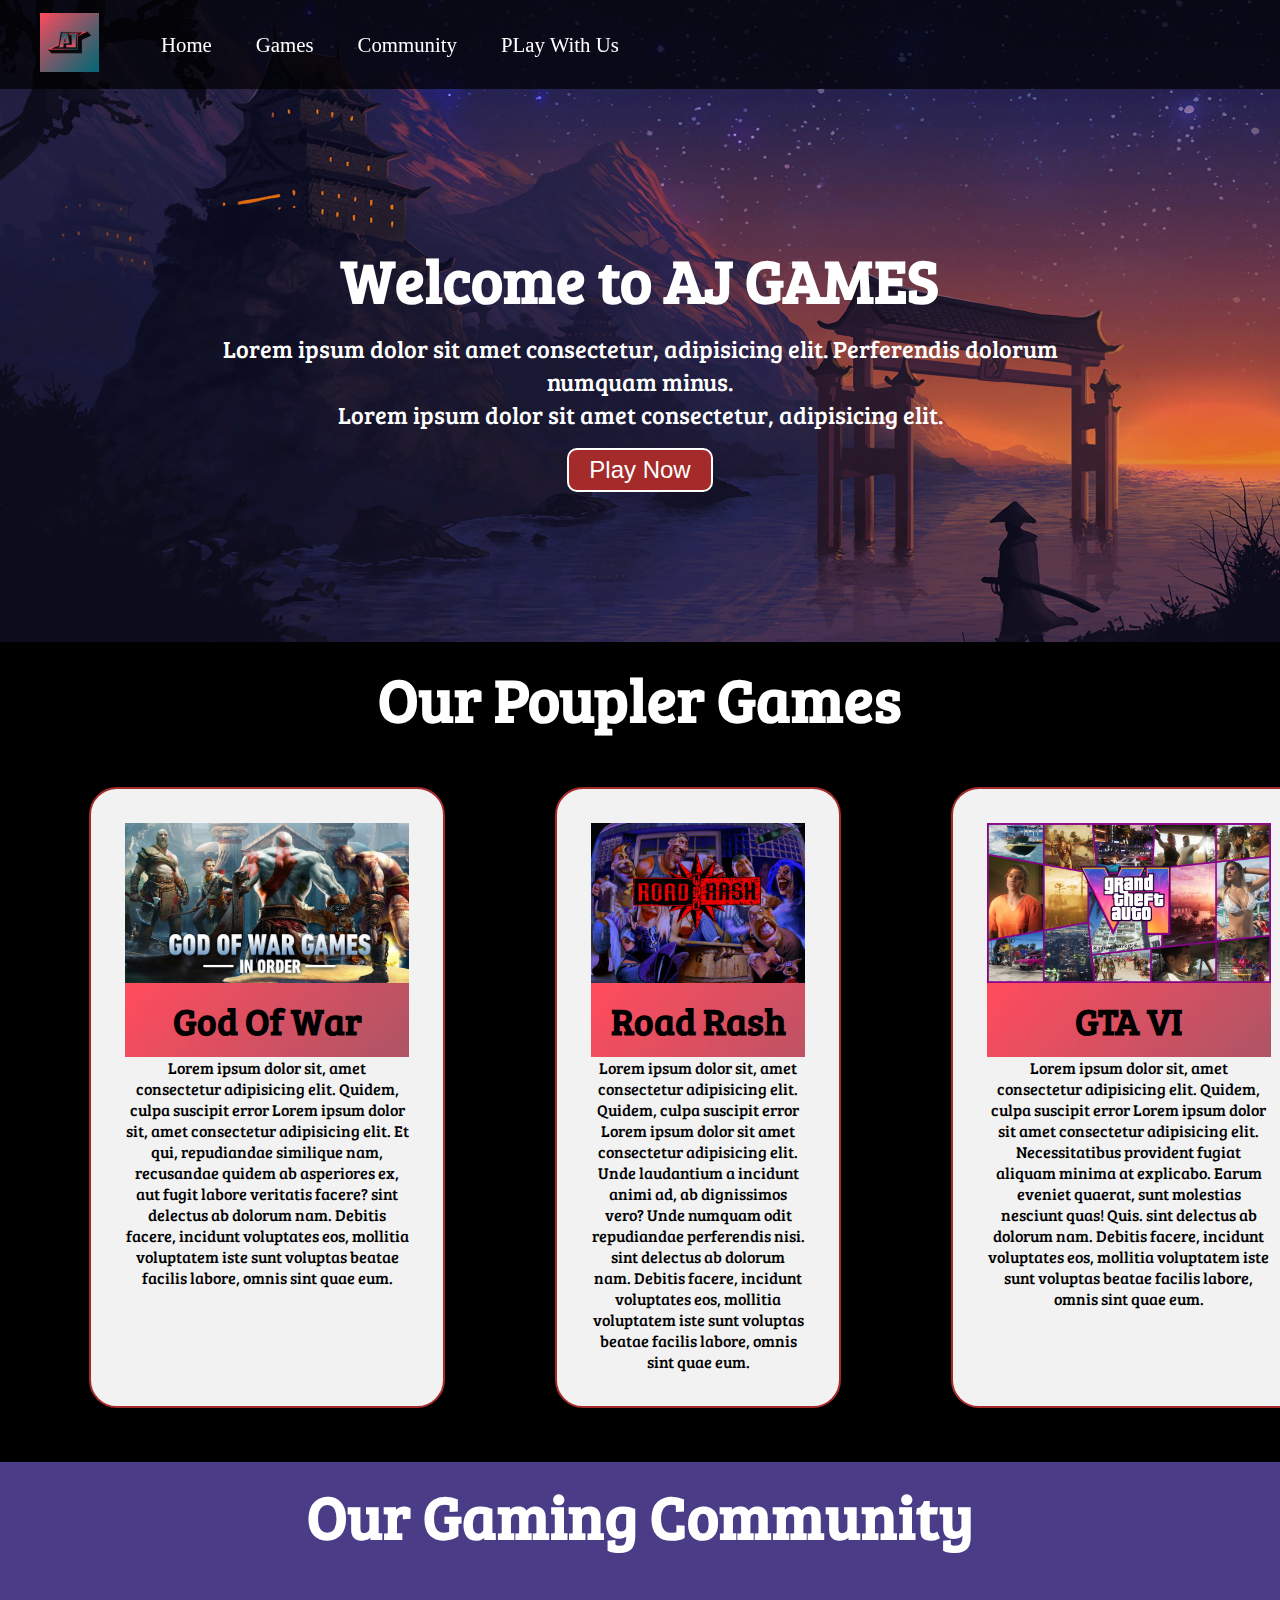
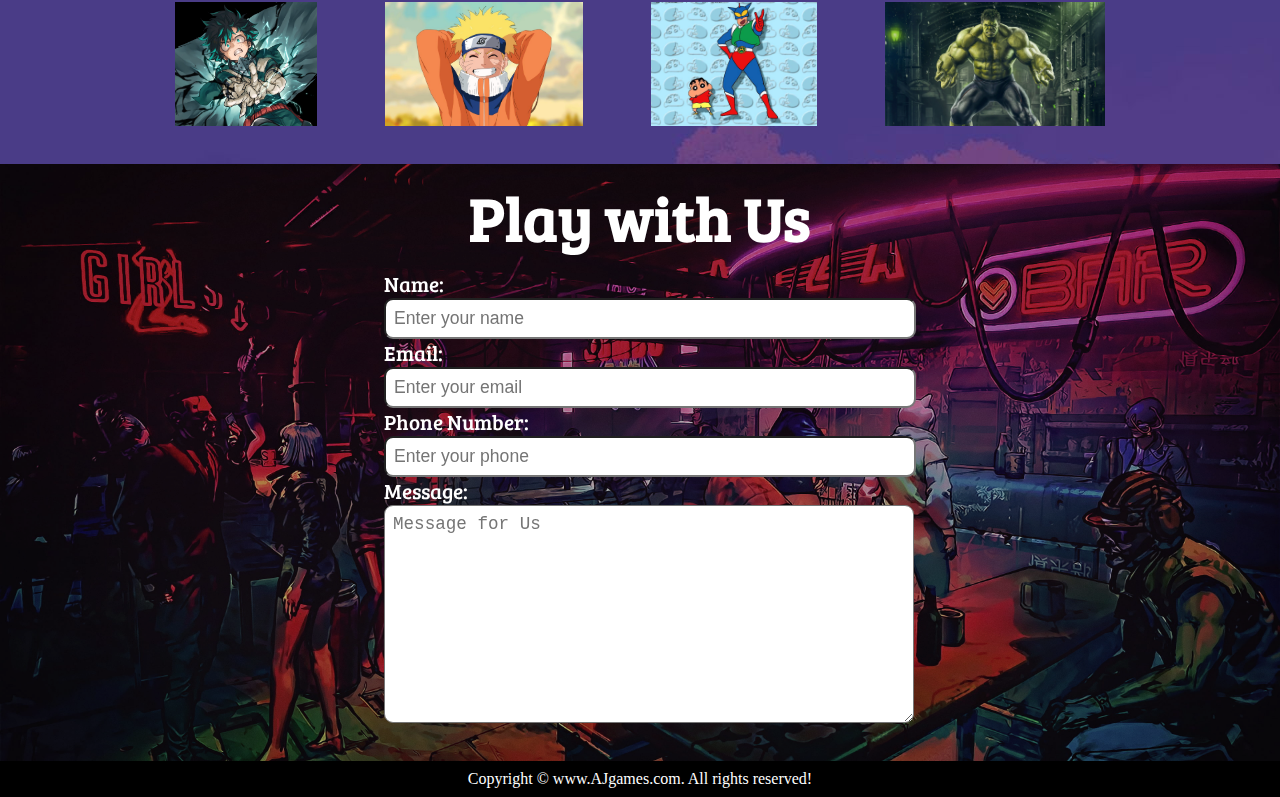
<file: project2/index.html>
<!DOCTYPE html>
<html lang="en">

<head>
    <meta charset="UTF-8">
    <meta name="viewport" content="width=device-width, initial-scale=1.0">
    <meta http-equiv="X-UA-Compatible" content="ie=edge">
    <title>AJ GAMES</title>
    <link rel="stylesheet" href="css/style.css">
    <link rel="stylesheet" media="screen and (max-width: 1170px)" href="css/phone.css">
    <link href="https://fonts.googleapis.com/css?family=Baloo+Bhai|Bree+Serif&display=swap" rel="stylesheet">
</head>

<body>
    <nav id="navbar">
        <div id="logo">
            <img src="./AJ.avif" alt="AJ GAMES">
        </div>
        <ul>
            <li class="item"><a href="#home">Home</a></li>
            <li class="item"><a href="#services-container">Games</a></li>
            <li class="item"><a href="#client-section">Community</a></li>
            <li class="item"><a href="#contact">PLay With Us</a></li>
        </ul>
    </nav>

    <section id="home">
        <h1 class="h-primary">Welcome to AJ GAMES</h1>
        <p>Lorem ipsum dolor sit amet consectetur, adipisicing elit. Perferendis dolorum numquam minus. </p>
        <p>Lorem ipsum dolor sit amet consectetur, adipisicing elit. </p>
        <button class="btn">Play  Now</button>
    </section>

    <section id="services-container">
        <h1 class="h-primary center">Our Poupler Games</h1>
        <div id="services">
            <div class="box">
                <img src="./god-of-war-games-in-order-1677630425176.jpg" alt="">
                <h2 class="h-secondary center">God Of War</h2>
                <p class="center">Lorem ipsum dolor sit, amet consectetur adipisicing elit. Quidem, culpa suscipit error
                    Lorem ipsum dolor sit, amet consectetur adipisicing elit. Et qui, repudiandae similique nam, recusandae quidem ab asperiores ex, aut fugit labore veritatis facere?
                    sint delectus ab dolorum nam. Debitis facere, incidunt voluptates eos, mollitia voluptatem iste sunt
                    voluptas beatae facilis labore, omnis sint quae eum.</p>
            </div>
            <div class="box">
                <img src="./ziP9s.jpg" alt="">
                <h2 class="h-secondary center">Road Rash</h2>
                <p class="center">Lorem ipsum dolor sit, amet consectetur adipisicing elit. Quidem, culpa suscipit error
                    Lorem ipsum dolor sit amet consectetur adipisicing elit. Unde laudantium a incidunt animi ad, ab dignissimos vero? Unde numquam odit repudiandae perferendis nisi.

                    sint delectus ab dolorum nam. Debitis facere, incidunt voluptates eos, mollitia voluptatem iste sunt
                    voluptas beatae facilis labore, omnis sint quae eum.</p>
            </div>
            <div class="box">
                <img src="./wallpaperflare.com_wallpaper.jpg" alt="">
                <h2 class="h-secondary center">GTA VI</h2>
                <p class="center">Lorem ipsum dolor sit, amet consectetur adipisicing elit. Quidem, culpa suscipit error
                    Lorem ipsum dolor sit amet consectetur adipisicing elit. Necessitatibus provident fugiat aliquam minima at explicabo. Earum eveniet quaerat, sunt molestias nesciunt quas! Quis.
                    sint delectus ab dolorum nam. Debitis facere, incidunt voluptates eos, mollitia voluptatem iste sunt
                    voluptas beatae facilis labore, omnis sint quae eum.</p>
            </div>
        </div>
    </section>
    <section id="client-section">
        <h1 class="h-primary center">Our Gaming Community</h1>
        <div id="clients">
            <div class="client-item">
                <img src="./1082853.jpg" alt="Our Client">
            </div>
            <div class="client-item">
                <img src="./8029.jpg" alt="Our Client">
            </div>
          
            <div class="client-item">
                <img src="./wp3062327-shin-chan-hd-wallpapers.jpg" alt="Our Client">
            </div>
            <div class="client-item">
                <img src="./e20c260231bc119468aa13ef490d8de8.jpg" alt="Our Client">
            </div>
        </div>

    </section>

    <section id="contact">
        <h1 class="h-primary center">Play with Us</h1>
        <div id="contact-box">
            <form action="">
                <div class="form-group">
                    <label for="name">Name: </label>
                    <input type="text" name="name" id="name" placeholder="Enter your name">
                </div>
                <div class="form-group">
                    <label for="email">Email: </label>
                    <input type="email" name="name" id="email" placeholder="Enter your email">
                </div>
                <div class="form-group">
                    <label for="phone">Phone Number: </label>
                    <input type="phone" name="name" id="phone" placeholder="Enter your phone">
                </div>
                <div class="form-group">
                    <label for="message">Message: </label>
                    <textarea name="message" id="message"placeholder="Message for Us" cols="30" rows="10"></textarea>
                </div>
            </form>
        </div>
    </section>

    <footer>
        <div class="center">
            Copyright &copy; www.AJgames.com. All rights reserved!
        </div>
    </footer>
</body>

</html>
</file>
<file: project2/css/phone.css>
/* Navigation */
#navbar {
    flex-direction: column;
}

#navbar ul li a{
    font-size: 1rem;
    padding: 0px 7px;
    padding-bottom: 8px;
}
/* Home section */
#home{
    height: 370px; 
    padding: 3px 28px;
}

#home::before{
    height: 480px; 
}

#home p{
    font-size: 13px;
}

/* Services section  */
#services{
    flex-direction: column;
}

#services .box { 
    padding: 14px;
    margin: 2px 0px; 
    margin-bottom: 20px;
}

/* Clients section */
#clients{
    flex-wrap: wrap;
}

#clients img{
    width: 66px;
    padding: 6px;
    height: auto;
}

/* Contact us section */
#contact-box form{
    width:80%;
}
/* Footer */

/* Utility classes */
.h-primary{
    font-size:26px;
}
.btn{
    font-size: 13px;
    padding: 4px 8px;
}
</file>
<file: project2/css/style.css>
/* CSS Reset */
*{
    margin: 0;
    padding: 0;
}
body{
    background-color: black;
}
html{
    scroll-behavior: smooth;
}

/* CSS Variables */
:root{
    --navbar-height: 59px;
}

/* Navigation Bar */
#navbar{
    display: flex;
    align-items: center;
    position: sticky;
    top: 0px;
}

#navbar::before{
    content: "";
    background-color: black;
    position: absolute;
    top:0px;
    left:0px;
    height: 100%;
    width:100%;
    z-index: -1;
    opacity: 0.7;
}

/* Navigation Bar: Logo and Image */
#logo{
    margin: 10px 34px;
}

#logo img{
    height: 59px;
    margin: 3px 6px;
}


/* Navigation Bar: List Styling */

#navbar ul{
    display: flex;
    font-family: 'Baloo Bhai', cursive;
}

#navbar ul li{ 
    list-style: none;
    font-size: 1.3rem;
}

#navbar ul li a{
    color: white;
    display: block;
    padding: 3px 22px;
    border-radius: 20px;
    text-decoration: none;
}

#navbar ul li a:hover{
    color: black;
    background-color: white;
}

/* Home Section */
#home{
    display: flex;
    flex-direction: column;
    padding:3px 200px;
    height: 550px;
    justify-content: center;
    align-items: center;
}

#home::before{ 
    content: "";
    position: absolute;
    background: url('../wallpaperflare.com_wallpaper\ \(1\).jpg') no-repeat center center/cover;
    height: 642px;
    top:0px;
    left:0px;
    width: 100%;
    z-index: -1;
    opacity:0.89;
}

#home h1{
    color:white;
    text-align: center;
    font-family: 'Bree Serif', serif;
}

#home p{
    color:white;
    text-align: center;
    font-size: 1.5rem;
    font-family: 'Bree Serif', serif;
}
/* Services Section */
#services{
    margin: 34px;
    display: flex;
}
#services .box{ 
    border: 2px solid brown;
    padding: 34px;
    margin: 2px 55px;
    border-radius: 28px;
    background: #f2f2f2;
    margin-bottom: 20px;
}

#services .box img{ 
   height: 160px;
   margin: auto;
   display: block;
}

#services .box p{
    font-family: 'Bree Serif', serif;

} 

/* Clients Section */
#client-section{ 
    position: relative;
}

#client-section::before{
 content: "";
 position: absolute;
 background: url('../21635.jpg');
 width: 100%;
 height: 100%;
 z-index: -1;
 opacity: 1;
}

#clients{
    display: flex;
    justify-content: center;
    align-items: center;
}

.client-item{
    padding: 34px;
}

#clients img{
    height: 124px;
}


/* Contact Section */
#contact{
    position: relative;
}
#contact::before{
    content: "";
    position: absolute;
    width: 100%;
    height: 100%;
    z-index: -1;
    opacity: 0.7;
    background: url('../wallpaperflare.com_wallpaper\ \(2\).jpg') no-repeat center center/cover;

}
#contact-box{
    display: flex;
    justify-content: center;
    align-items: center;
    padding-bottom: 34px;
}
#contact-box input, 
#contact-box textarea{
    width: 100%;
    padding: 0.5rem;
    border-radius: 9px;
    font-size: 1.1rem;
} 

#contact-box form{
    width: 40%;
}

#contact-box label{
   font-size: 1.3rem;
   font-family: 'Bree Serif', serif;

}


footer{
    background: black;
    color: white;
    padding: 9px 20px;
}

/* Utility Classes */
.h-primary{
    color: white;
    font-family: 'Bree Serif', serif;
    font-size: 3.8rem;
    padding: 12px;
}

.h-secondary{
    font-family: 'Bree Serif', serif;
    font-size: 2.3rem;
    padding: 12px;
    background-image:url('../AJ.avif');
}

.btn{
    padding: 6px 20px;
    border: 2px solid white;
    background-color: brown;
    color: white;
    margin: 17px;
    font-size: 1.5rem;
    border-radius: 10px;
    cursor:pointer;
}

.center{
    text-align: center;
}
#contact{
    color: white
    ;
}
</file>
